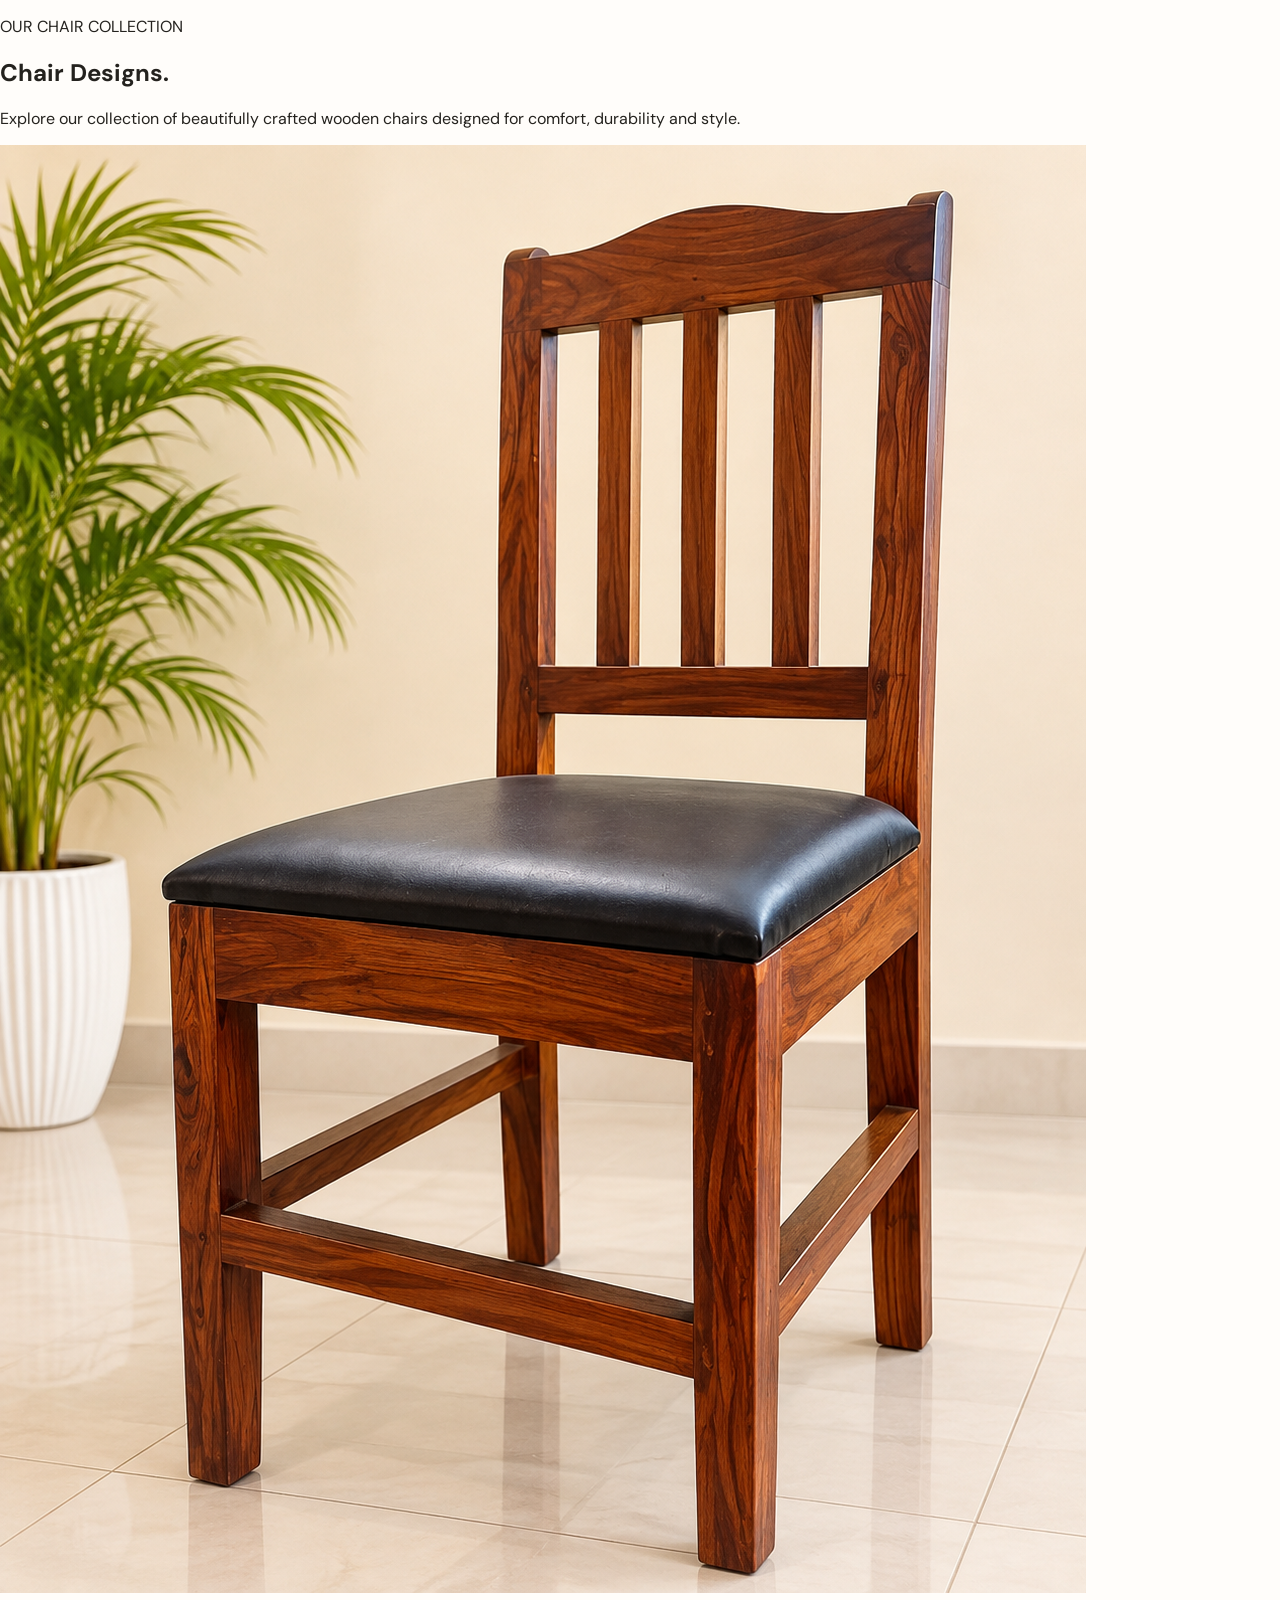
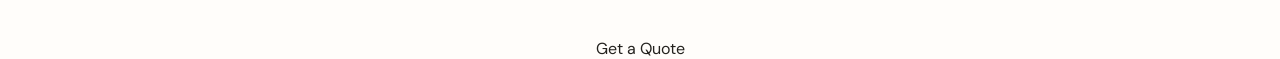
<file: chairs.html>
<!DOCTYPE html>
<html lang="en">

<head>
    <meta charset="UTF-8">
    <meta name="viewport" content="width=device-width, initial-scale=1.0">

    <title>Chairs | Pallavi Kasth Udhyog</title>

    <link rel="stylesheet" href="style.css">
</head>

<body>

    <section class="section dark-section">

        <div class="section-heading">
            <p class="section-label">OUR CHAIR COLLECTION</p>

            <h2>
                Chair <span>Designs.</span>
            </h2>

            <p>
                Explore our collection of beautifully crafted wooden
                chairs designed for comfort, durability and style.
            </p>
        </div>

        <div class="product-gallery">

            <div class="gallery-card">
                <img src="images/chair1.png" alt="Chair Design 1">
            </div>

        </div>

        <div style="text-align: center; margin-top: 40px;">
            <a href="index.html#contact" class="btn primary-btn">
                Get a Quote
            </a>
        </div>

    </section>

</body>
</html>
</file>
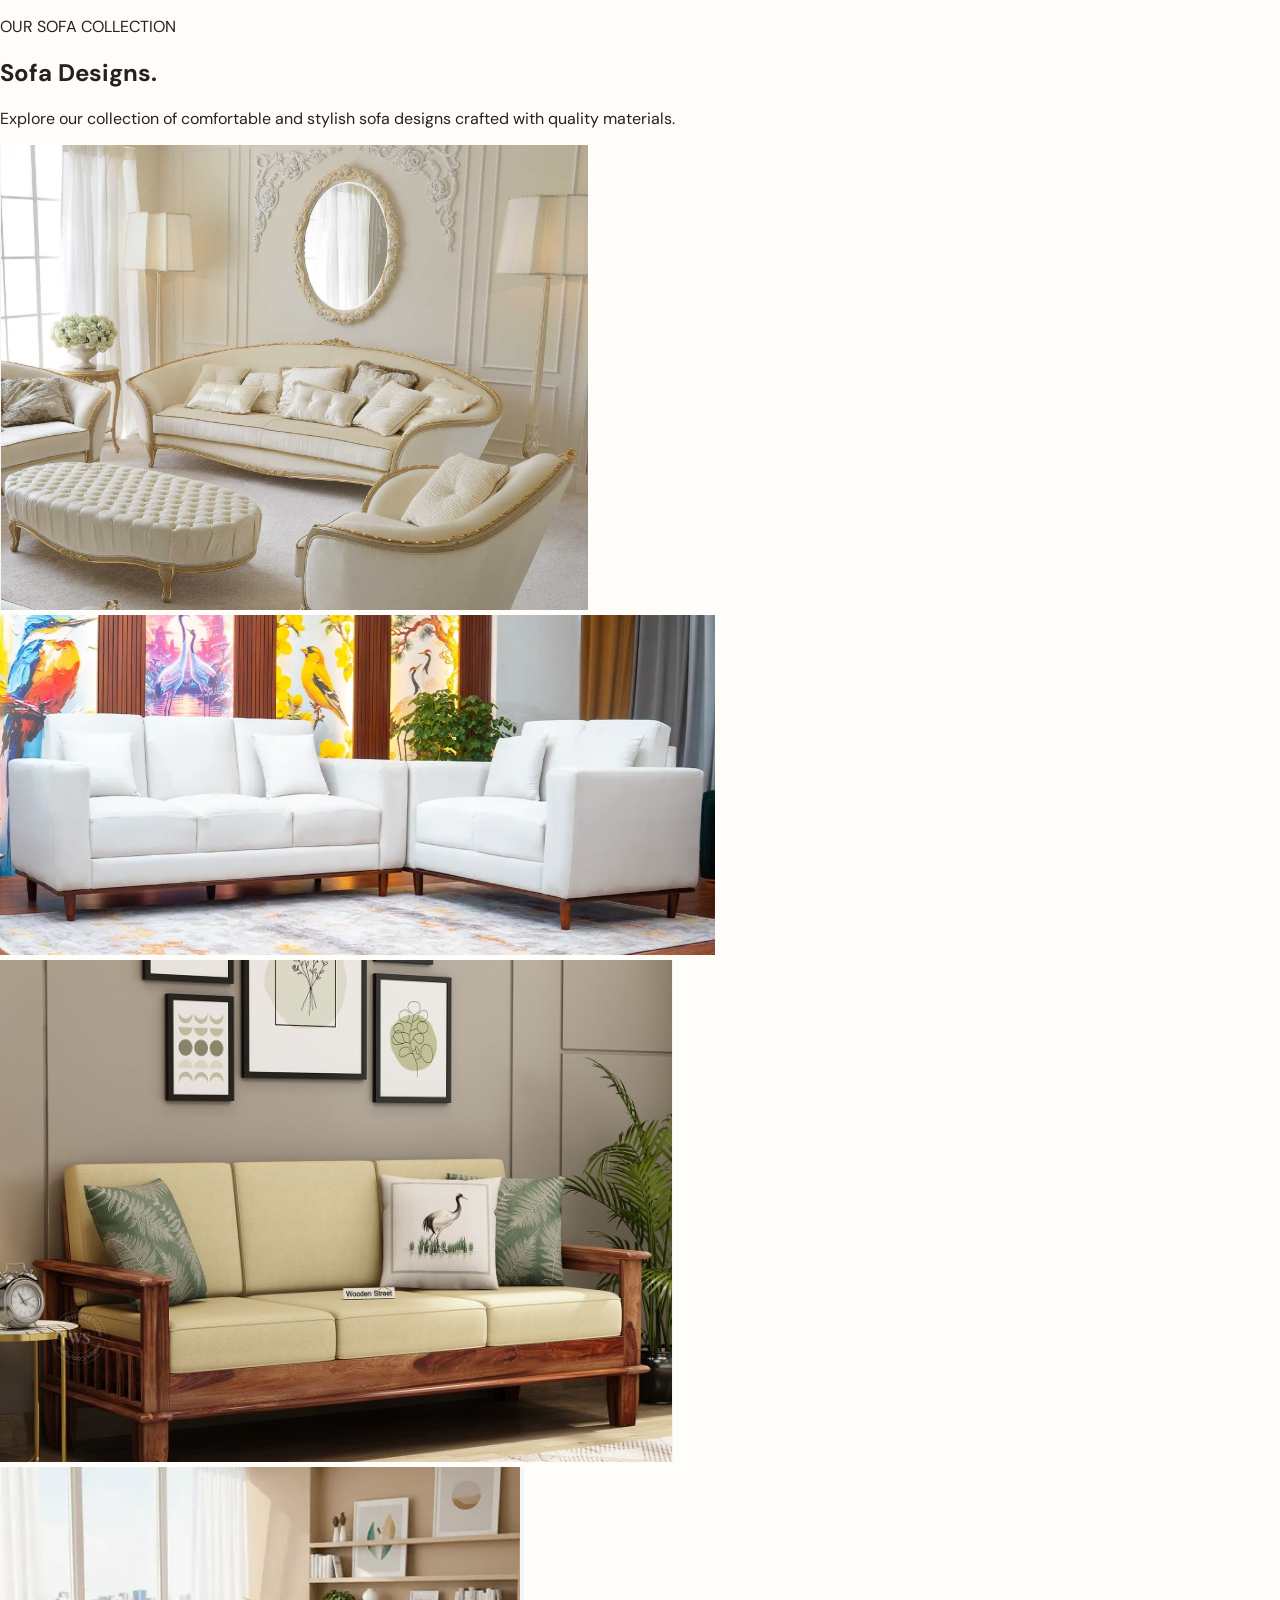
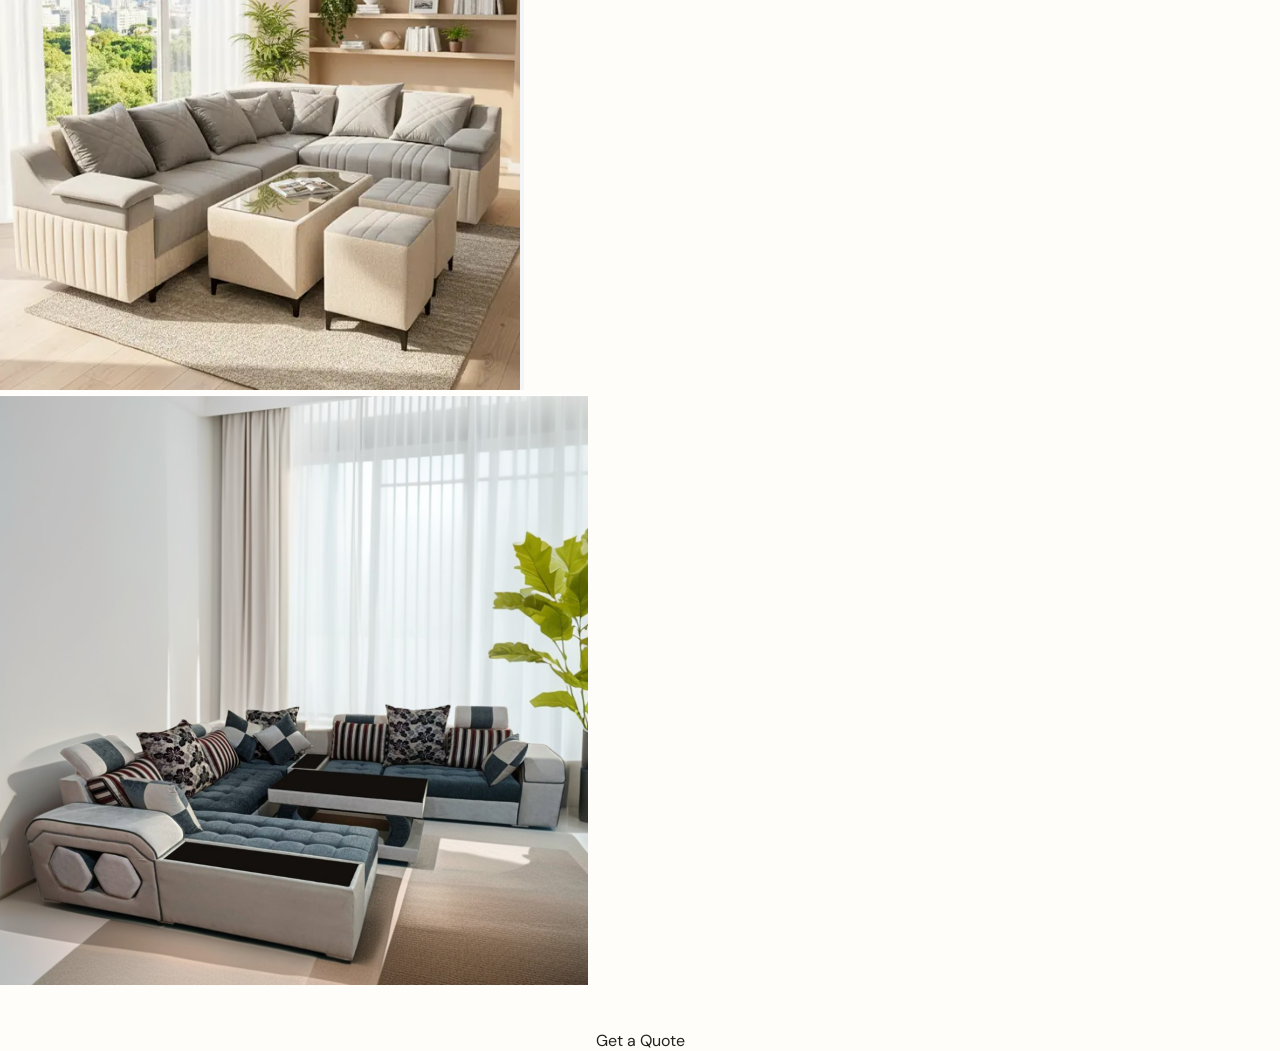
<file: sofas.html>
<!DOCTYPE html>
<html lang="en">

<head>
    <meta charset="UTF-8">
    <meta name="viewport" content="width=device-width, initial-scale=1.0">

    <title>Sofas | Pallavi Kasth Udhyog</title>

    <link rel="stylesheet" href="style.css">
</head>

<body>

    <section class="section dark-section">

        <div class="section-heading">
            <p class="section-label">OUR SOFA COLLECTION</p>

            <h2>
                Sofa <span>Designs.</span>
            </h2>

            <p>
                Explore our collection of comfortable and stylish
                sofa designs crafted with quality materials.
            </p>
        </div>

        <div class="product-gallery">

            <div class="gallery-card">
                <img src="images/sofa1.png" alt="Sofa Design 1">
            </div>

            <div class="gallery-card">
                <img src="images/sofa2.png" alt="Sofa Design 2">
            </div>

            <div class="gallery-card">
                <img src="images/sofa3.png" alt="Sofa Design 3">
            </div>

            <div class="gallery-card">
                <img src="images/sofa4.png" alt="Sofa Design 4">
            </div>

            <div class="gallery-card">
                <img src="images/sofa5.png" alt="Sofa Design 5">
            </div>

        </div>

        <div style="text-align: center; margin-top: 40px;">
            <a href="index.html#contact" class="btn primary-btn">
                Get a Quote
            </a>
        </div>

    </section>

</body>
</html>
</file>
<file: style.css>
@import url('https://fonts.googleapis.com/css2?family=DM+Sans:wght@400;500;600;700&family=Playfair+Display:ital,wght@0,500;0,600;1,500;1,600&display=swap');
:root{--ink:#24221e;--muted:#77736b;--cream:#f6f3ec;--paper:#fffdfa;--wood:#78553b;--line:#e6e0d7;--green:#364d3d}*{box-sizing:border-box}html{scroll-behavior:smooth}body{margin:0;background:var(--paper);color:var(--ink);font-family:'DM Sans',sans-serif}button,input,select,textarea{font:inherit}a{color:inherit;text-decoration:none}.topbar{height:76px;padding:0 6vw;display:flex;align-items:center;justify-content:space-between;background:var(--paper);border-bottom:1px solid var(--line);position:sticky;top:0;z-index:10}.brand{display:flex;align-items:center;gap:12px;font-size:13px;font-weight:700;letter-spacing:1.6px}.brand small{display:block;font-size:9px;letter-spacing:2px;color:var(--muted);margin-top:3px}.brand-mark{width:38px;height:38px;background:var(--green);color:#fff;display:grid;place-items:center;border-radius:50%;font-family:'Playfair Display',serif}.topbar nav{display:flex;gap:28px;font-size:13px}.topbar nav a:hover{color:var(--wood)}.cart-open{border:1px solid var(--line);background:transparent;padding:10px 14px;border-radius:30px;cursor:pointer}.cart-open span{background:var(--green);color:white;border-radius:50%;padding:3px 7px;margin-left:6px;font-size:11px}.hero{min-height:500px;display:grid;grid-template-columns:1fr 1fr;background:#3a4539;color:white}.hero-content{padding:8vw 8vw;align-self:center}.eyebrow{font-size:10px;letter-spacing:2.5px;font-weight:700;color:#9d8568;margin:0 0 18px}.hero h1,.section-intro h2,.about h2,.contact-strip h2{font-family:'Playfair Display',serif;font-size:clamp(38px,5vw,66px);line-height:1.08;font-weight:500;margin:0 0 22px}.hero h1 em,.section-intro h2 em,.about h2 em,.contact-strip h2 em{font-weight:500}.hero-content>p:not(.eyebrow){max-width:390px;line-height:1.8;color:#d3d3c8;font-size:14px;margin-bottom:28px}.hero-image{background:linear-gradient(90deg,rgba(30,38,31,.1),transparent),url('images/hero.jpg') center/cover;min-height:420px}.button{display:inline-flex;align-items:center;justify-content:center;border:0;padding:14px 23px;border-radius:2px;cursor:pointer;font-weight:600;font-size:13px;transition:.2s}.button:hover{transform:translateY(-1px);opacity:.92}.button-light{background:#f2eee5;color:#28251f}.button-dark{background:var(--green);color:white}.full{width:100%}.shop-section{padding:90px 6vw}.section-intro{display:flex;justify-content:space-between;align-items:end;gap:24px;margin-bottom:35px}.section-intro h2{font-size:48px;margin:0}.section-intro>p:not(.eyebrow){color:var(--muted);max-width:280px;font-size:14px;line-height:1.7}.shop-controls{display:flex;align-items:center;gap:14px;flex-wrap:wrap;margin-bottom:26px}.shop-controls input{width:230px}.shop-controls input,.shop-controls select{padding:11px 13px;border:1px solid var(--line);background:white;border-radius:2px;outline:none}.categories{display:flex;gap:8px;flex:1;flex-wrap:wrap}.category-btn{border:1px solid var(--line);padding:10px 13px;background:transparent;border-radius:30px;cursor:pointer;font-size:12px}.category-btn.active,.category-btn:hover{background:var(--green);color:white;border-color:var(--green)}.products-grid{display:grid;grid-template-columns:repeat(3,minmax(0,1fr));gap:24px}.product-card{border:1px solid var(--line);background:#fff;overflow:hidden}.product-image{height:280px;background:#f0ede6;position:relative;overflow:hidden}.product-image img{width:100%;height:100%;object-fit:cover;display:block;transition:transform .35s}.product-card:hover .product-image img{transform:scale(1.03)}.tag{position:absolute;top:13px;left:13px;background:var(--paper);padding:6px 9px;font-size:10px;letter-spacing:.7px}.product-info{padding:18px}.product-category{font-size:10px;letter-spacing:1.5px;color:var(--muted);text-transform:uppercase}.product-info h3{font-family:'Playfair Display',serif;font-weight:500;font-size:22px;margin:8px 0}.product-desc{font-size:12px;color:var(--muted);line-height:1.6;min-height:38px}.price-row{display:flex;align-items:baseline;gap:9px;margin:14px 0}.price{font-size:18px;font-weight:700}.old-price{font-size:12px;color:#aaa;text-decoration:line-through}.product-actions{display:flex;gap:8px}.product-actions button{flex:1}.add-btn{background:white;border:1px solid var(--green);color:var(--green)}.buy-btn{background:var(--green);color:white}.product-actions button{padding:11px 8px;font-size:12px;font-weight:600;cursor:pointer;border-radius:2px}.about{padding:65px 8vw;background:#f0ede6;display:flex;justify-content:space-between;gap:50px;align-items:center}.about h2{font-size:43px}.about>p{max-width:460px;line-height:1.9;color:#666;font-size:14px}.contact-strip{background:#3a4539;color:white;padding:70px 8vw;display:flex;align-items:center;justify-content:space-between}.contact-strip h2{font-size:45px;margin-bottom:0}footer{display:flex;justify-content:space-between;padding:24px 6vw;font-size:11px;color:var(--muted)}.overlay{position:fixed;inset:0;background:#0007;z-index:20;opacity:0;visibility:hidden;transition:.2s}.overlay.show{opacity:1;visibility:visible}.cart-drawer{position:fixed;right:0;top:0;height:100vh;width:min(420px,100%);background:var(--paper);z-index:21;transform:translateX(100%);transition:.25s;display:flex;flex-direction:column;padding:24px}.cart-drawer.open{transform:translateX(0)}.drawer-header,.modal-head{display:flex;align-items:center;justify-content:space-between;border-bottom:1px solid var(--line);padding-bottom:15px}.drawer-header h2,.modal-head h2{font-family:'Playfair Display',serif;font-weight:500;margin:0;font-size:28px}.icon-button{background:transparent;border:0;font-size:26px;cursor:pointer}.cart-items{overflow:auto;flex:1;padding:16px 0}.cart-item{display:grid;grid-template-columns:72px 1fr auto;gap:12px;padding:12px 0;border-bottom:1px solid var(--line)}.cart-item img{width:72px;height:72px;object-fit:cover;background:#eee}.cart-item h4{margin:2px 0 6px;font-size:13px}.cart-item p{font-size:12px;color:var(--muted);margin:0}.quantity-controls{display:flex;align-items:center;gap:8px;margin-top:9px}.quantity-controls button{width:24px;height:24px;background:white;border:1px solid var(--line);cursor:pointer}.remove-btn{border:0;background:transparent;color:#a35d49;font-size:11px;cursor:pointer;margin-top:6px}.cart-bottom{border-top:1px solid var(--line);padding-top:16px}.subtotal,.checkout-total{display:flex;justify-content:space-between;font-size:14px;margin-bottom:12px}.small-note{font-size:12px;color:var(--muted);line-height:1.6}.checkout-modal{position:fixed;z-index:30;top:50%;left:50%;transform:translate(-50%,-45%);opacity:0;visibility:hidden;width:min(650px,calc(100% - 28px));max-height:90vh;overflow:auto;background:var(--paper);padding:25px;transition:.2s}.checkout-modal.open{opacity:1;visibility:visible;transform:translate(-50%,-50%)}.modal-head{margin-bottom:14px}.form-grid{display:grid;grid-template-columns:1fr 1fr;gap:15px;margin:20px 0}.form-grid label{font-size:12px;font-weight:600;display:flex;flex-direction:column;gap:7px}.form-grid .wide{grid-column:1/-1}.form-grid input,.form-grid textarea,.form-grid select{padding:11px;border:1px solid var(--line);border-radius:2px;background:white;outline:none;font-size:13px}.checkout-total{padding:15px 0;border-top:1px solid var(--line)}.form-message{font-size:13px;line-height:1.5}.empty-state{text-align:center;color:var(--muted);padding:40px 10px}.disabled{opacity:.6;pointer-events:none}
@media(max-width:900px){.products-grid{grid-template-columns:repeat(2,minmax(0,1fr))}.section-intro{display:block}.section-intro>p:not(.eyebrow){margin-top:15px}.shop-controls input{flex:1;min-width:180px}.hero-content{padding:7vw}.hero-image{min-height:350px}}
@media(max-width:620px){.topbar{padding:0 4vw;height:65px}.topbar nav{gap:12px;font-size:12px}.brand{font-size:11px}.brand-mark{width:32px;height:32px}.hero{grid-template-columns:1fr}.hero-content{padding:55px 7vw}.hero-image{min-height:300px}.shop-section{padding:55px 5vw}.section-intro h2{font-size:40px}.products-grid{grid-template-columns:1fr;gap:16px}.product-image{height:300px}.shop-controls{gap:9px}.categories{order:3;width:100%;flex-basis:100%}.shop-controls select{flex:1}.about,.contact-strip{padding:48px 7vw;display:block}.about>p{margin-top:20px}.contact-strip .button{margin-top:25px}.contact-strip h2{font-size:38px}.form-grid{grid-template-columns:1fr}.form-grid .wide{grid-column:auto}.checkout-modal{padding:18px}.cart-drawer{padding:18px}footer{padding:20px 5vw}}
</file>
